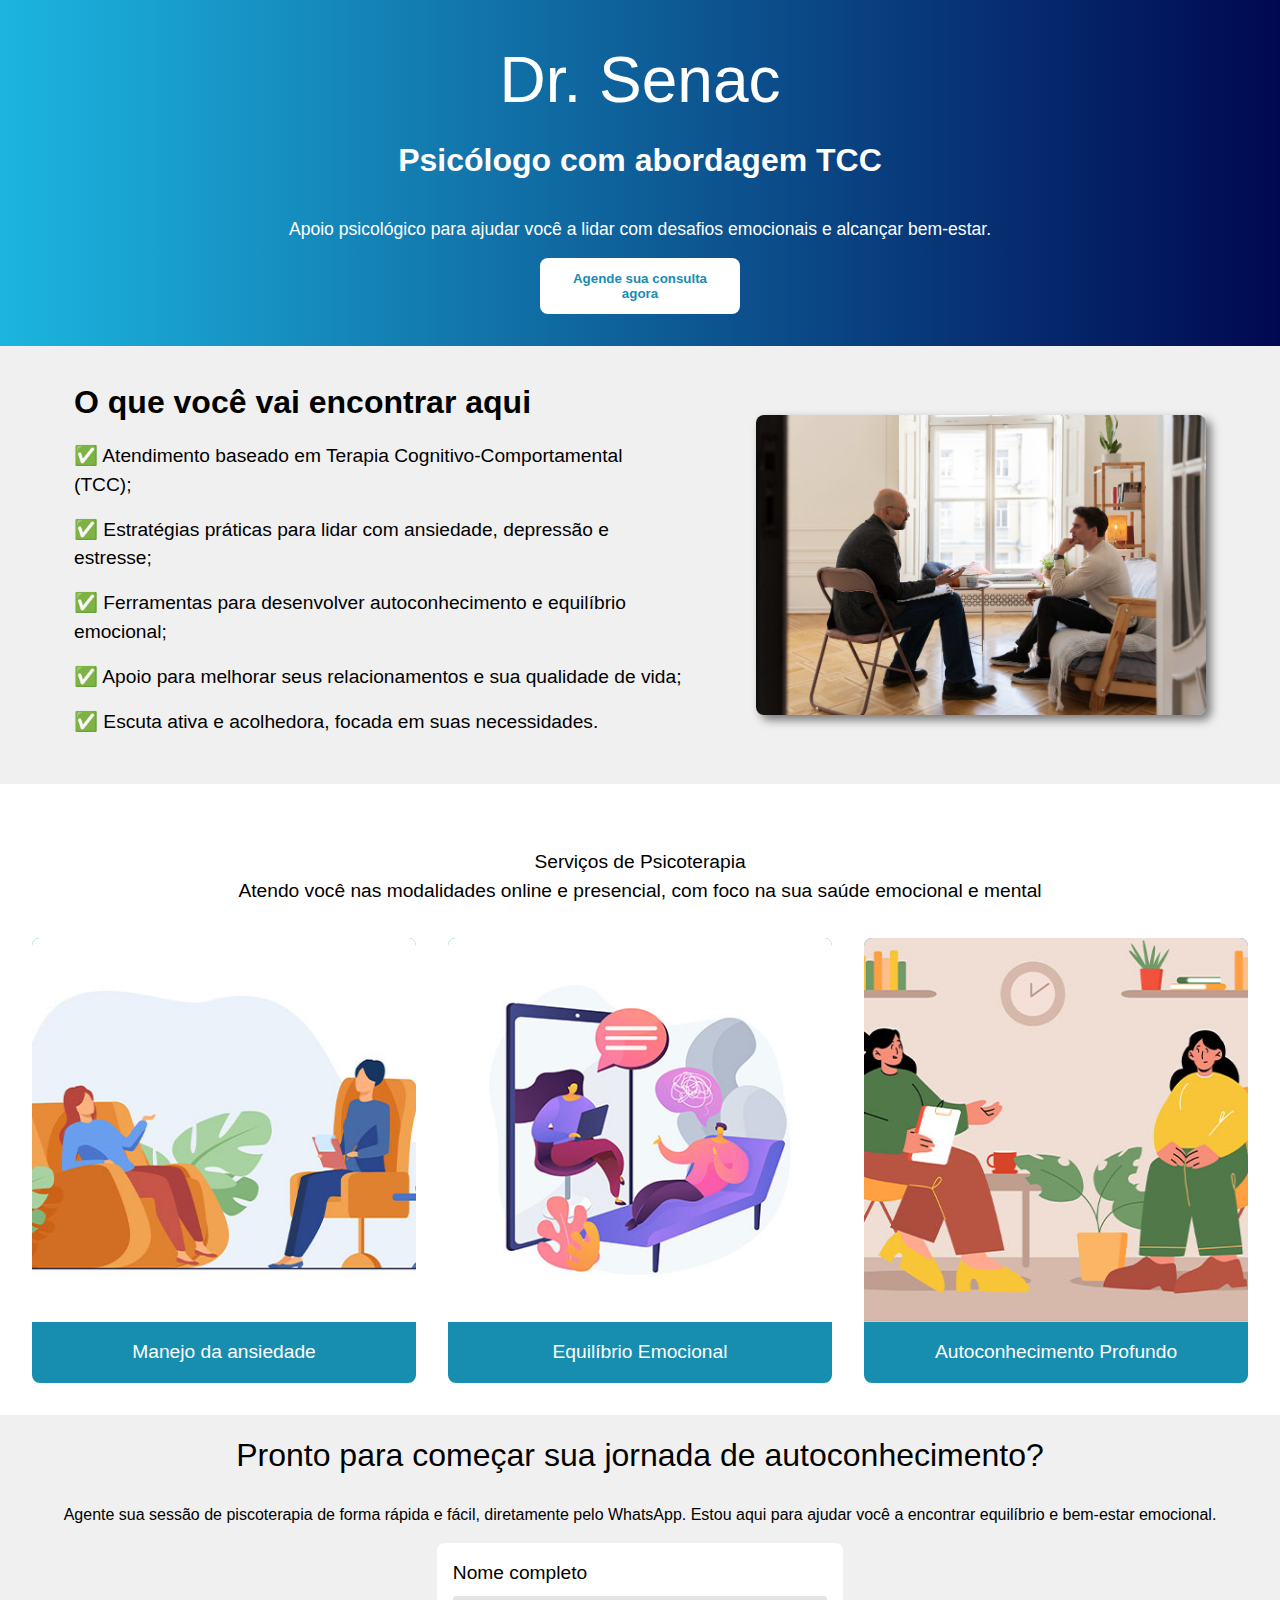
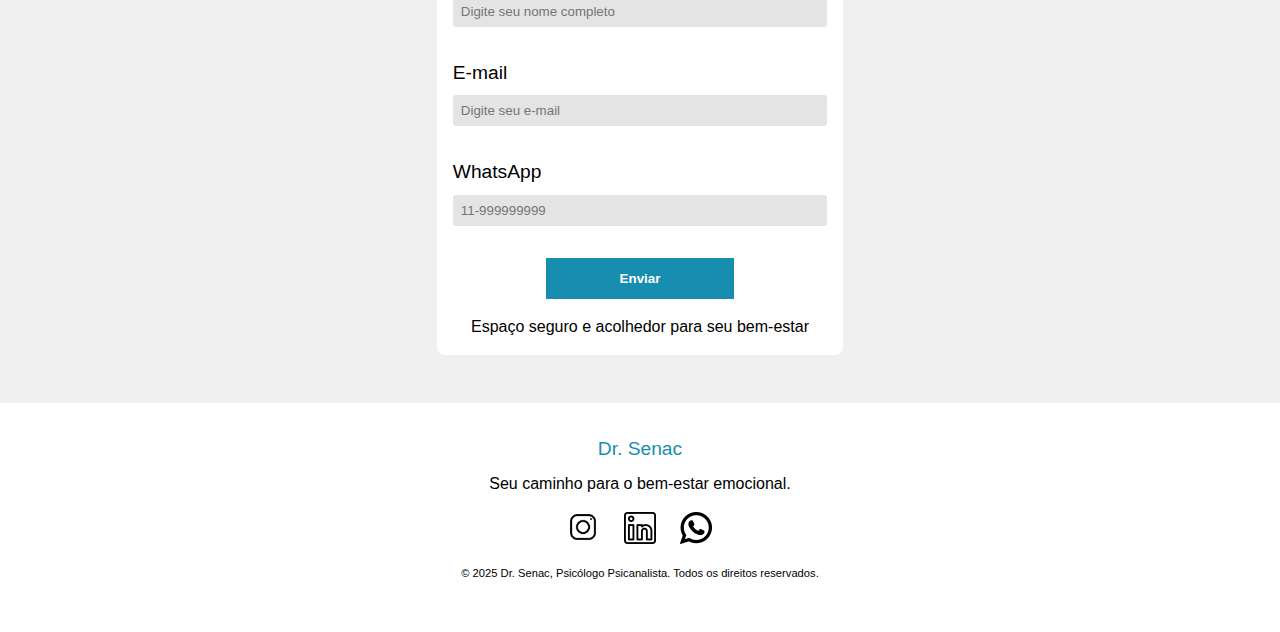
<file: index.html>
<!DOCTYPE html>
<html lang="pt-br">
<head>
    <meta charset="UTF-8">
    <meta name="viewport" content="width=device-width, initial-scale=1.0">

    <title>Psicólogo online - Dr. Senac</title>
    <meta name="description" content="Home page do site do Dr.Senac, psicólogo online.">
    <meta name="author" content="Gabriel Rodrigues">

    <link rel="stylesheet" href="css/reset.css">
    <link rel="stylesheet" href="css/style.css">
</head>
<body>
    <header>
        <h2>Dr. Senac</h2>
        <h1>Psicólogo com abordagem TCC</h1>
        <p>Apoio psicológico para ajudar você a lidar com desafios emocionais e alcançar bem-estar.</p>
        <button><a href="#contact">Agende sua consulta agora</a></button>
    </header>

    <main>
        <section class="features">
            <div class="features-text">
                <h3>O que você vai encontrar aqui</h3>
                <ul>
                    <li>✅ Atendimento baseado em Terapia Cognitivo-Comportamental (TCC);</li>
                    <li>✅ Estratégias práticas para lidar com ansiedade, depressão e estresse;</li>
                    <li>✅ Ferramentas para desenvolver autoconhecimento e equilíbrio emocional;</li>
                    <li>✅ Apoio para melhorar seus relacionamentos e sua qualidade de vida;</li>
                    <li>✅ Escuta ativa e acolhedora, focada em suas necessidades.</li>
                </ul>
            </div>
            <img src="assets/2149175165.jpg" alt="Dr. Senac em consulta com paciente em seu consultório. Ele está sentado em uma cadeira enquanto o paciente está sentado no sofá, o Dr. está explicando alguma coisa para o paciente.">
        </section>
        <section class="jobs">
            <div class="jobs-text">
                <h3>Serviços de Psicoterapia</h3>
                <p>Atendo você nas modalidades online e presencial, com foco na sua saúde emocional e mental</p>
            </div>
            <div class="jobs-list">
                <article>
                    <img src="assets/4824.jpg" alt="Psicólogo realizando um atendimento a uma paciente.">
                    <h4>Manejo da ansiedade</h4>
                </article>
                <article>
                    <img src="assets/Wavy_Ppl-04_Single-11.jpg" alt="Psicólogo realizando um atendimento a um paciente, de forma que dá a entender que eles estão em uma consulta online.">
                    <h4>Equilíbrio Emocional</h4>
                </article>
                <article>
                    <img src="assets/22642062_2112.w037.n003.80B.p1.80.jpg" alt="Psicólogo realizando um atendimento a uma paciente que parece triste. A médica pode estar explicando mais sobre a depressão e como ela pode afetar a vida de uma pessoa.">
                    <h4>Autoconhecimento Profundo</h4>
                </article>
            </div>
        </section>
        <section class="contact" id="contact">
            <h3>Pronto para começar sua jornada de autoconhecimento?</h3>
            <p>Agente sua sessão de piscoterapia de forma rápida e fácil, diretamente pelo WhatsApp. Estou aqui para ajudar você a encontrar equilíbrio e bem-estar emocional.</p>
            <form>
                <label for="name">Nome completo</label>
                <input type="text" id="name" name="name" placeholder="Digite seu nome completo" required>
                <label for="email">E-mail</label>
                <input type="email" name="email" id="email" placeholder="Digite seu e-mail" required>
                <label for="phone">WhatsApp</label>
                <input type="tel" name="phone" id="phone" placeholder="11-999999999" pattern="[0-9]{2}-[0-9]{9}" required>
                <button type="submit">Enviar</button>
                <p>Espaço seguro e acolhedor para seu bem-estar</p>
            </form>
        </section>
    </main>

    <footer>
        <h4>Dr. Senac</h4>
        <p>Seu caminho para o bem-estar emocional.</p>
        <ul>
            <li><a href="https://www.instagram.com/"><img src="/assets/Instagram logo.png" alt="Ícone do Instagram"></a></li>
            <li><a href="https://www.linkedin.com/feed/"><img src="/assets/linkedin_2582575.png" alt="Ícone do LinkedIn"></a></li>
            <li><a href="https://www.whatsapp.com/"><img src="/assets/whatsapp.png" alt="Ícone do WhatsApp"></a></li>
        </ul>
        <p><small>&copy; 2025 Dr. Senac, Psicólogo Psicanalista. Todos os direitos reservados.</small></p>
    </footer>
</body>
</html>
</file>
<file: css/style.css>
/* ======== ESTILO BASE ======== */
body {
    font-family: Arial, Helvetica, sans-serif;
    font-size: 1.2rem;
    line-height: 1.5;
}

/* HEADER */
header {
    display: flex;
    flex-direction: column;
    padding: 2rem;
    text-align: center;
    color: white;
    background-image: linear-gradient(90deg, #1CB5E0 0%, #000851 100%);
}

header h2 {
    font-size: 4rem;
    margin-bottom: .5rem;
}

header h1 {
    font-size: 2rem;
    font-weight: bold;
    margin-bottom: 2rem;
}

header p {
    margin-bottom: 1rem;
    font-size: 1.1rem;
}

header button {
    padding: .8rem 1rem;
    width: 200px;
    margin: 0 auto;
    background-color: white;
    border: none;
    cursor: pointer;
    border-radius: .5rem;
}

button > a {
    text-decoration: none;
    color: #178eaf;
    font-weight: bold;
}

/* FEATURES */
.features {
    display: flex;
    justify-content: space-evenly;
    align-items: center;
    padding: 2rem;
    background-color: #f0f0f0;
    margin-bottom: 2rem;
    gap: 2rem;
}

.features-text {
    width: 50%;
}

.features-text h3 {
    font-size: 2rem;
    margin-bottom: 1rem;
    font-weight: bold;
}

.features ul li {
    margin-bottom: 1rem;
}

.features img {
    width: 40%;
    max-width: 450px;
    border-radius: 8px;
    box-shadow: 5px 5px 10px rgba(0, 0, 0, 0.5);
    object-fit: cover;
}

/* JOBS */
.jobs {
    text-align: center;
    padding: 2rem;
}

.jobs .jobs-list {
    display: flex;
    justify-content: space-around;
    flex-wrap: wrap;
    gap: 2rem;
    margin-top: 2rem;
}

.jobs-list article {
    flex: 1 1 calc(33.333% - 2rem);
    background-color: #178eaf;
    color: white;
    border-radius: 8px;
    overflow: hidden;
}

.jobs article img {
    width: 100%;
    display: block;
}

.jobs-list article h4 {
    padding: 1rem;
}

/* CONTACT */
.contact {
    display: flex;
    flex-direction: column;
    align-items: center;
    background-color: #f0f0f0;
    padding: 1rem;
}

.contact h3 {
    font-size: 2rem;
    margin-bottom: .5rem;
}

.contact h3 + p{
    margin-bottom: 1rem;
}

.contact form{
    display: flex; 
    flex-direction: column; 
    width: 30%; 
    padding: 1rem; 
    background-color: white; 
    border-radius: .5rem; 
    margin-bottom: 2rem;
}

.contact form input{
    margin-top: .5rem; 
    margin-bottom: 2rem; 
    border-radius: .2rem; 
    background-color: rgb(228, 228, 228); 
    border: none; 
    padding: .5rem;
}

.contact button{
    width: 50%; 
    border: none; 
    background-color: #178eaf; 
    color: white; margin: 0 auto; 
    padding: .8rem 0; 
    cursor: pointer; 
    font-weight: bold; 
}

.contact p{
    margin-top: 1rem;
    text-align: center;
    font-size: 1rem; 
}

/* FOOTER */
footer {
    text-align: center;
    padding: 2rem;
}

footer h4{
    color: #178eaf; 
}

footer ul {
    display: flex;
    justify-content: center;
    gap: 1.5rem;
}

footer p{
    font-size: 1rem; margin-top: .5rem; margin-bottom: 1rem;
}

footer p > small{
    font-size: .7rem; 
}

footer ul li img{
    width: 2rem;
}

/* ======== RESPONSIVIDADE ======== */

/* Para telas até 1024px (tablets) */
@media (max-width: 1024px) {
    header h2 {
        font-size: 3rem;
    }
    header h1 {
        font-size: 1.6rem;
    }
    .features {
        flex-direction: column;
        text-align: center;
    }
    .features-text,
    .features img {
        width: 100%;
    }
    .features img {
        max-width: 300px;
        margin-top: 1rem;
    }
    .jobs .jobs-list {
        flex-direction: column;
    }
    .jobs-list article {
        flex: none;
        width: 80%;
        margin: 0 auto;
    }
    .contact form {
        width: 70%;
    }
}

/* Para telas até 768px (celulares) */
@media (max-width: 768px) {
    body {
        font-size: 1rem;
    }
    header h2 {
        font-size: 2.5rem;
    }
    header h1 {
        font-size: 1.4rem;
    }
    header button {
        width: 70%;
    }
    .features {
        padding: 1rem;
    }
    .features-text h3 {
        font-size: 1.5rem;
    }
    .features img {
        max-width: 250px;
    }
    .contact form {
        width: 90%;
    }
    footer ul {
        flex-direction: column;
    }
}
</file>
